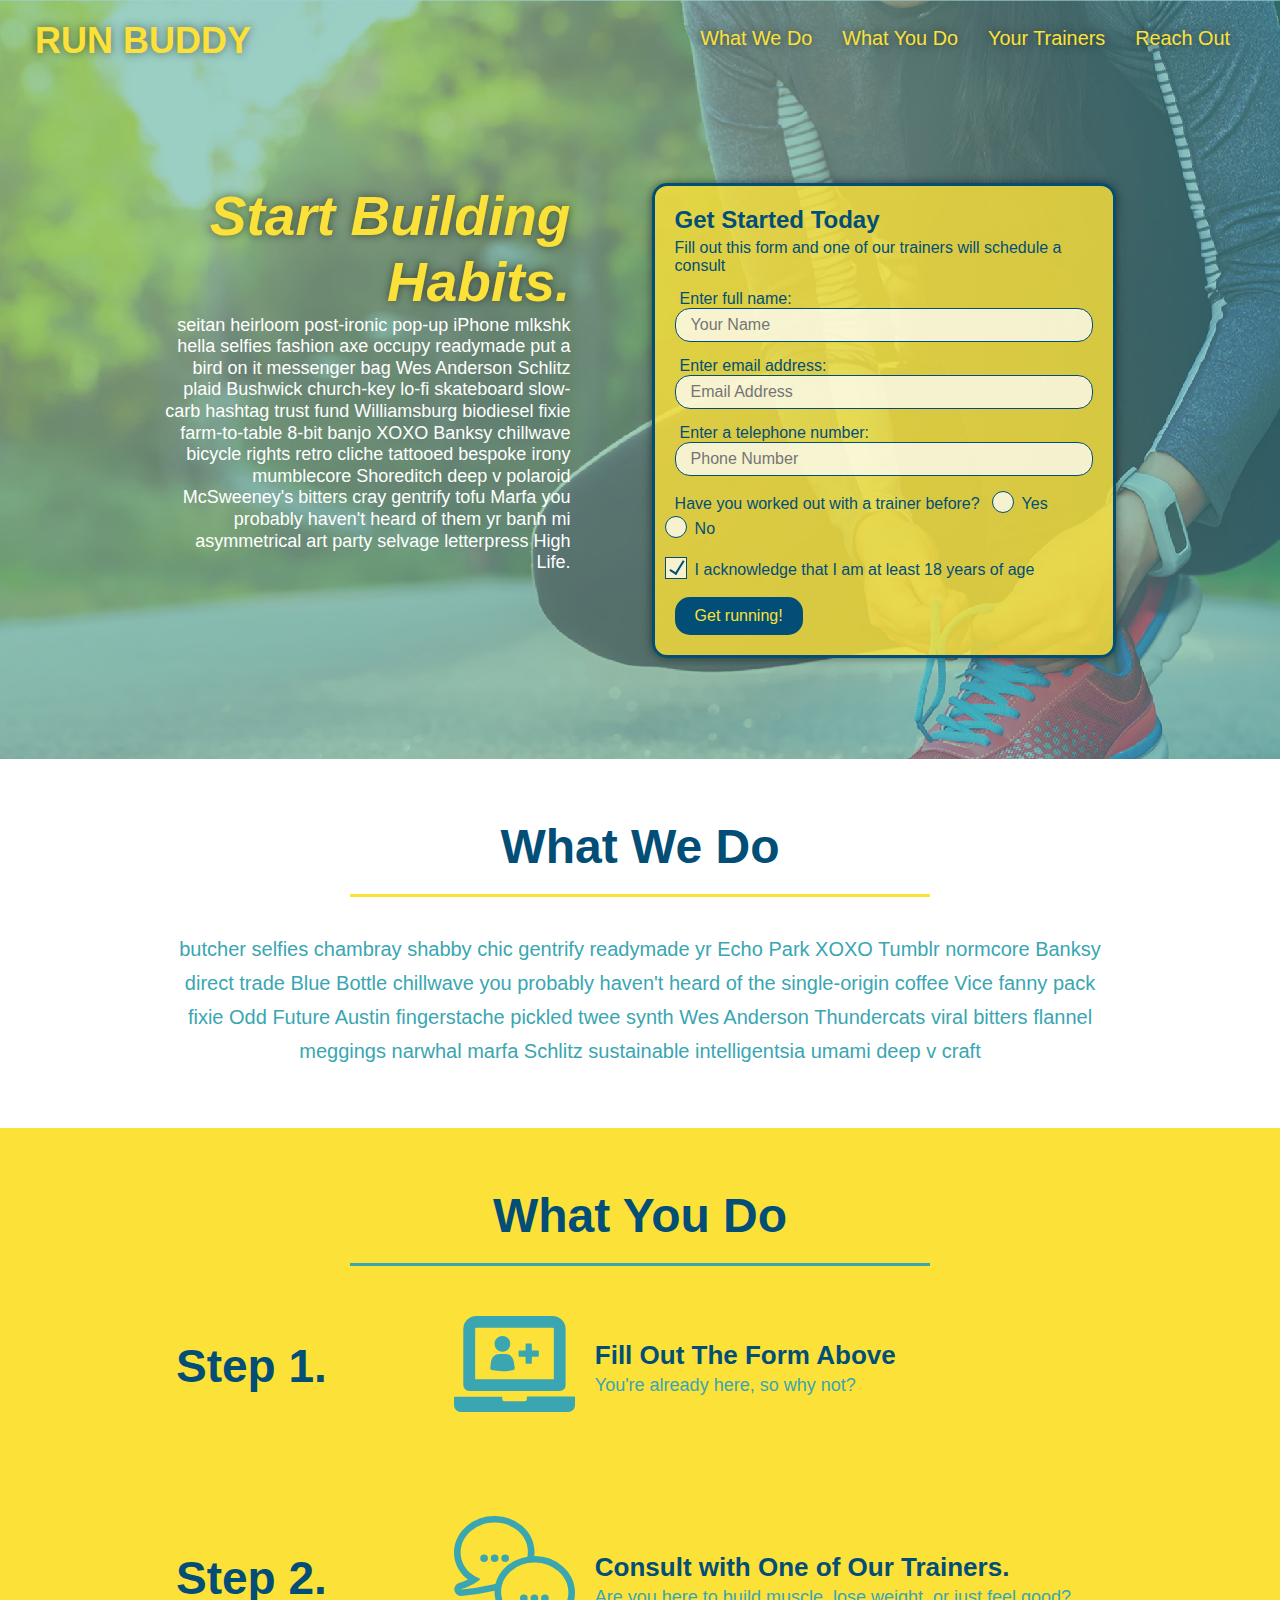
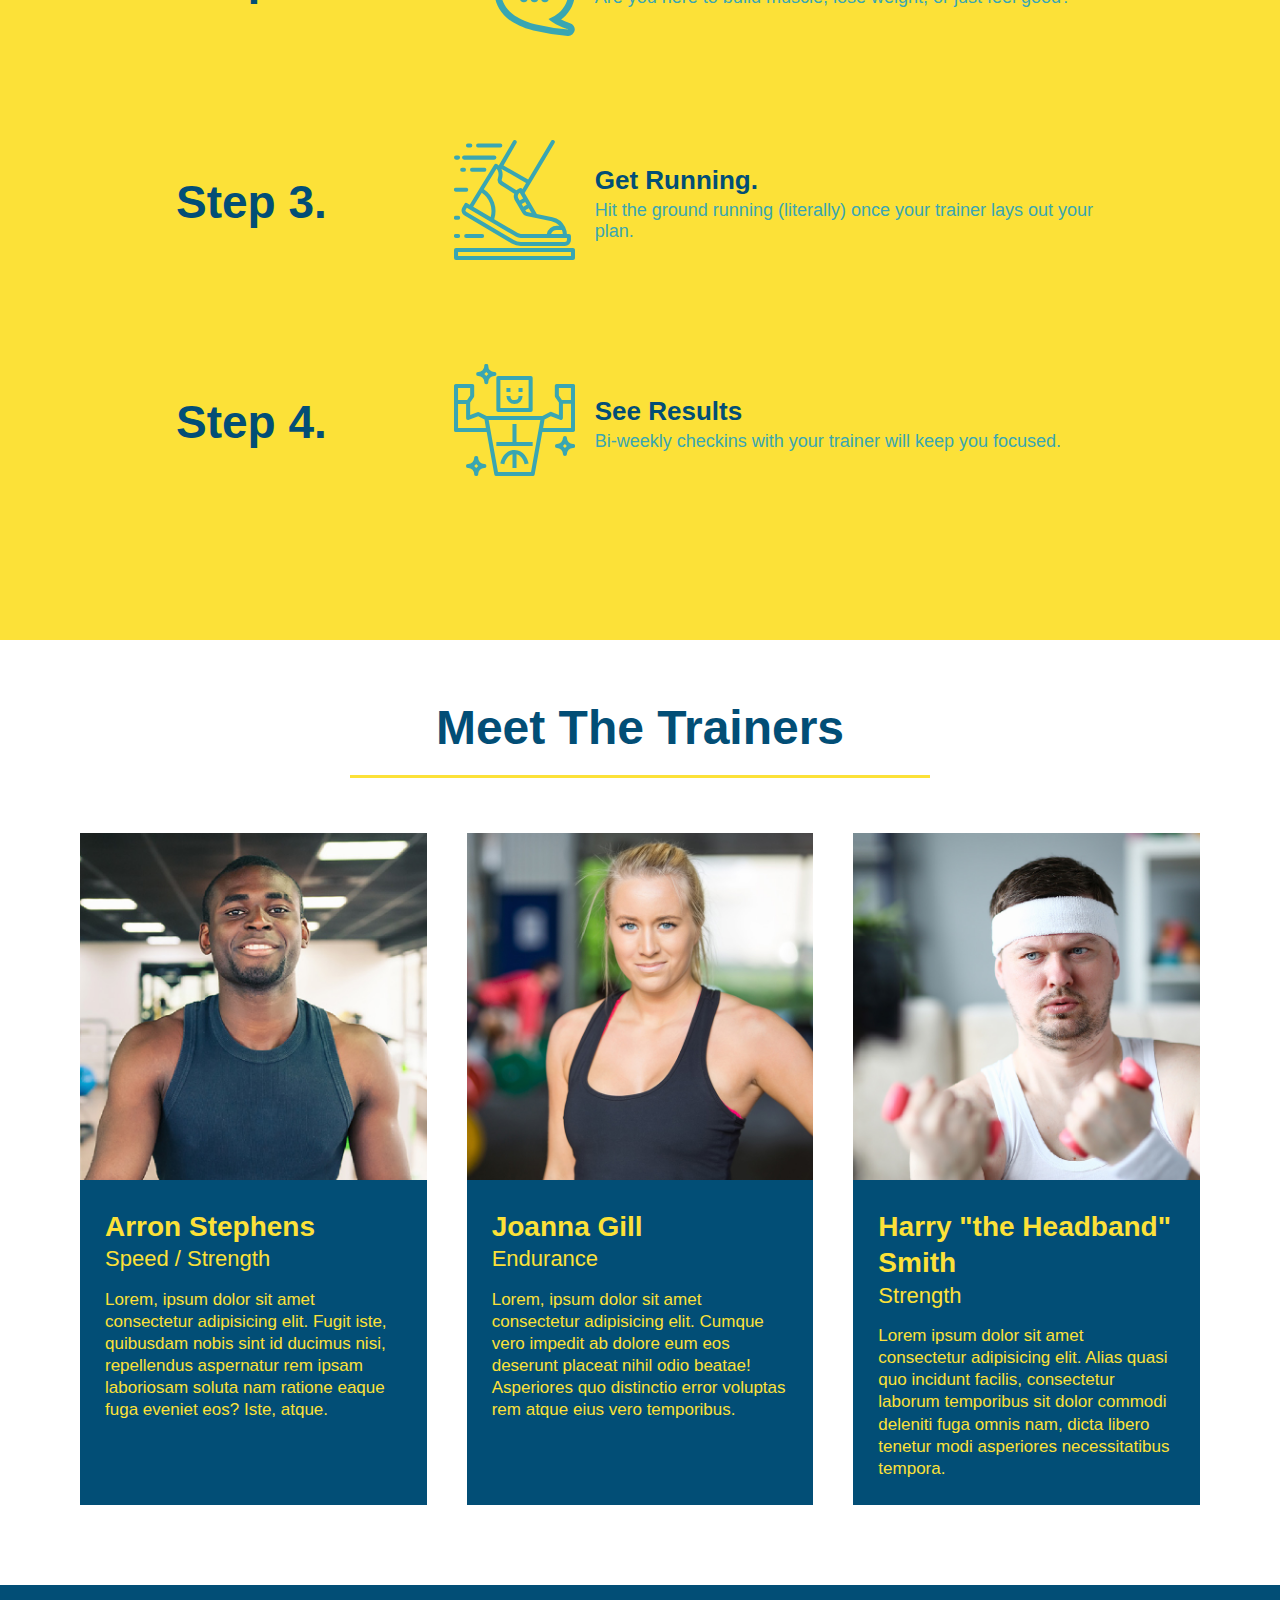
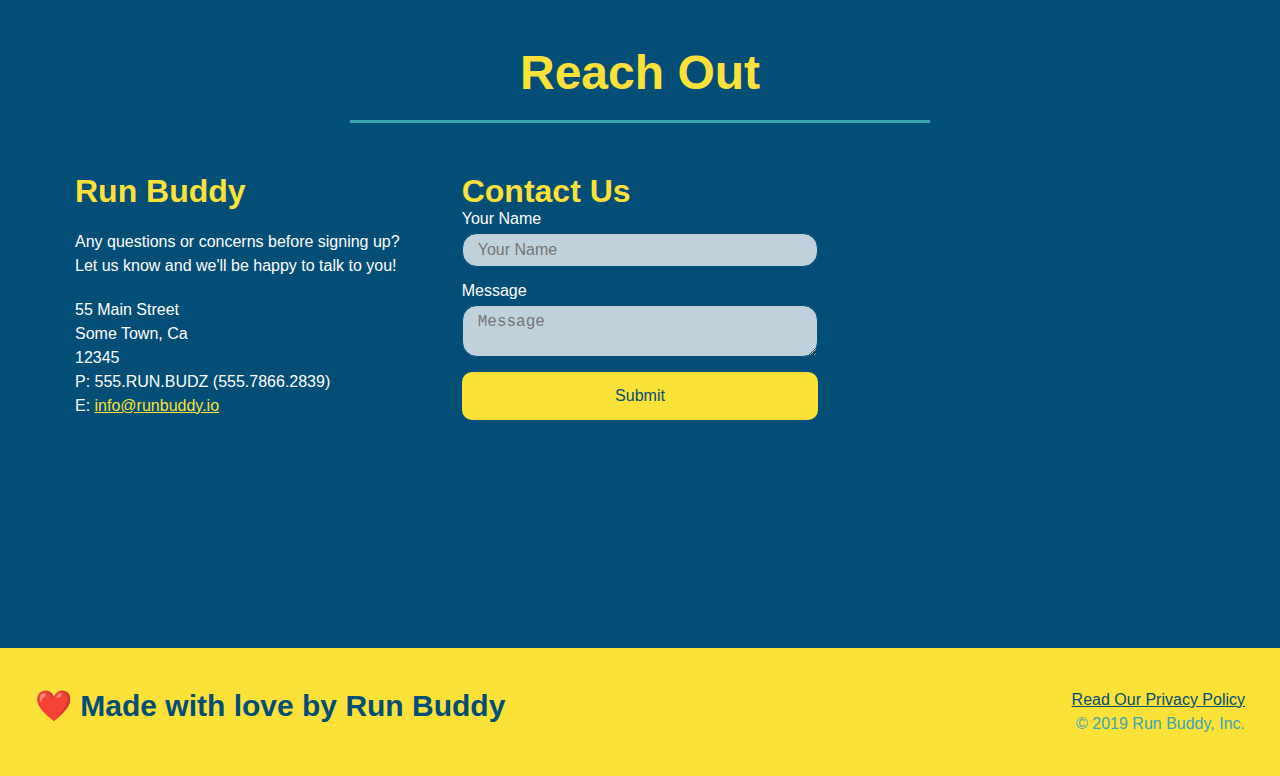
<file: index.html>
<!DOCTYPE html>
<html lang="en">
    <head>
        <meta charset="UTF-8" />
        <meta name="viewport" content="width-device-width, initial-scale=1.0" />
        <title>Run-Buddy</title>
        <link rel="stylesheet" href="./assets/css/style.css" />
    </head>
    <body>
        <!-- navigation -->
        <header>
            <h1>
                <a href="/">RUN BUDDY</a>
            </h1>
            <nav>
                <!-- Unordered list element -->
                <ul>
                    <!-- List item element-->
                    <li>
                        <!-- Anchor element -->
                        <a href="#what-we-do">What We Do</a>
                    </li>
                    <li>
                        <a href="#what-you-do">What You Do</a>
                    </li>
                    <li>
                        <a href="#your-trainers">Your Trainers</a>
                    </li>
                    <li>
                        <a href="#reach-out">Reach Out</a>
                    </li>
                </ul>
            </nav>
        </header>
        
        <!-- hero/jumbotron -->
        <section class="hero">
            <div class="hero-cta">
                <h2>Start Building Habits.     </h2>
                <p>
                    seitan heirloom post-ironic pop-up iPhone mlkshk hella selfies fashion axe occupy readymade put a bird on it messenger bag Wes Anderson Schlitz plaid Bushwick church-key lo-fi skateboard slow-carb hashtag trust fund Williamsburg biodiesel fixie farm-to-table 8-bit banjo XOXO Banksy chillwave bicycle rights retro cliche tattooed bespoke irony mumblecore Shoreditch deep v polaroid McSweeney's bitters cray gentrify tofu Marfa you probably haven't heard of them yr banh mi asymmetrical art party selvage letterpress High Life.
                </p>
            </div>
            <div class="hero-form">
                <h3>Get Started Today</h3>
                <p>Fill out this form and one of our trainers will schedule a consult</p>
            <!-- Add form element -->
                <form>
                    <label for="name">Enter full name:</label>
                    <input type="text" placeholder="Your Name" name="name" id="name" class="form-input" />
                   
                    <label for="email">Enter email address:</label>
                    <input type="email" placeholder="Email Address" name="email" id="email" class="form-input" />
                   
                    <label for="name">Enter a telephone number:</label>
                    <input type="tel" placeholder="Phone Number" name="phone" id="phone" class="form-input" />
                    <p>
                        Have you worked out with a trainer before?
                        <span class="radio-wrapper">
                        <input type="radio" name="trainer-confirm" id="trainer-yes" />
                        <label for="trainer-yes">Yes</label>
                        </span>
                        <span class="radio-wrapper">
                        <input type="radio" name="trainer-confirm" id="trainer-no" />
                        <label for="trainer-no">No</label>
                        </span>
                    </p>
                    <p>
                        <span class="checkbox-wrapper">
                        <label for="checkbox">I acknowledge that I am at least 18 years of age</label>
                        <input type="checkbox" name="age-confirm" id="checkbox" />
                        </span>
                    </p>
                    <button type="submit">
                        Get running!
                    </button>              
                </form>
            </div>
        </section>
        <!-- end hero -->

        <!-- "what we do" section -->
        <section id="what-we-do" class="intro">
        <!-- Wrap every h2 with a class of "section-title" in this div! -->
        <div class="flex-row">
            <h2 class="section-title primary-border">What We Do
            </h2>
        </div>
        <div class="flex-row">
            <p>
                butcher selfies chambray shabby chic gentrify readymade yr Echo Park XOXO Tumblr normcore Banksy direct trade Blue Bottle chillwave you probably haven't heard of the single-origin coffee Vice fanny pack fixie Odd Future Austin fingerstache pickled twee synth Wes Anderson Thundercats viral bitters flannel meggings narwhal marfa Schlitz sustainable intelligentsia umami deep v craft
            </p>
        </div>
        </section>

        <!-- "what you do" section -->
        <section id="what-you-do" class="steps">
        <!-- Wrap every h2 with a class of "section-title" in this div! -->
        <div class="flex-row">
            <h2 class="section-title secondary-border">What You Do</h2>
        </div>

        <div class="step">
            <h3> Step 1.</h3>
            <div class="step-info">
                <div class="step-img">  
                    <img src="./assets/images/step-1.svg" alt="" />
                </div> 
                <div class="step-text">
                    <h4>Fill Out The Form Above</h4>
                    <p>You're already here, so why not?</p>
                </div>
            </div>
        </div>    

        <div class="step">
            <h3>Step 2.</h3>
            <div class="step-info">
                <div class="step-img">
                    <img src="./assets/images/step-2.svg" alt="" />
                </div>
                <div class="step-text">
                    <h4>Consult with One of Our Trainers.</h4>
                    <p>Are you here to build muscle, lose weight, or just feel good?</p>
                </div>
            </div>            
        </div>    

        <div class="step">
            <h3>Step 3.</h3>
            <div class="step-info">
                <div class="step-img">
                    <img src="./assets/images/step-3.svg" alt="" />
                </div>
                <div class="step-text">
                    <h4>Get Running.</h4>
                    <p>Hit the ground running (literally) once your trainer lays out your plan.</p>
                </div>
            </div>
        </div>    

        <div class="step">
            <h3>Step 4.</h3>
            <div class="step-info">
                <div class="step-img">
                    <img src="./assets/images/step-4.svg" alt="" />
                </div>
                <div class="step-text">
                    <h4>See Results</h4>
                    <p>Bi-weekly checkins with your trainer will keep you focused.</p>
                </div>
            </div>
        </div>    
        </section>

        <!-- "meet the trainers" section -->
        <section id="your-trainers">
        <!-- Wrap every h2 with a class of "section-title" in this div! -->
        <div class="flex-row">   
            <h2 class="section-title primary-border">Meet The Trainers</h2>
        </div>

        <div class="trainers">
            <article class="trainer">
                <img src="./assets/images/trainer-1.jpg" alt="Arron Stephens in his workout clothes, ready to pump iron" />
                <div class="trainer-bio">
                    <h3 class="trainer-name">Arron Stephens</h3>
                    <h4 class="trainer-role">Speed / Strength</h4>
                    <p>
                        Lorem, ipsum dolor sit amet consectetur adipisicing elit. Fugit iste, quibusdam nobis sint id ducimus nisi, repellendus aspernatur rem ipsam laboriosam soluta nam ratione eaque fuga eveniet eos? Iste, atque.
                    </p>
                </div>
            </article>
            <!-- second trainer bio-->
            <article class="trainer">
                <img src="./assets/images/trainer-2.jpg" alt="Joanna Gill cooling off after a workout" />
                <div class="trainer-bio">
                    <h3 class="trainer-name">Joanna Gill</h3>
                    <h4 class="trainer-role">Endurance</h4>
                    <p>
                        Lorem, ipsum dolor sit amet consectetur adipisicing elit. Cumque vero impedit ab dolore eum eos deserunt placeat nihil odio beatae! Asperiores quo distinctio error voluptas rem atque eius vero temporibus.
                    </p>
                </div>
            </article>
            <!--third trainer bio-->
            <article class="trainer">
                <img src="./assets/images/trainer-3.jpg" alt="Harry Smith wearing a headband and lifting comically small pink weights" />
                <div class="trainer-bio">
                    <h3 class="trainer-name">Harry "the Headband" Smith</h3>
                    <h4 class="trainer-role">Strength</h4>
                    <p>Lorem ipsum dolor sit amet consectetur adipisicing elit. Alias quasi quo incidunt facilis, consectetur laborum temporibus sit dolor commodi deleniti fuga omnis nam, dicta libero tenetur modi asperiores necessitatibus tempora.
                    </p>
                </div>
            </article>
        </div>
        </section>

        <!-- "reach out" section -->
        <section id="reach-out" class="contact">
         <!-- Wrap every h2 with a class of "section-title" in this div! -->
        <div class="flex-row">
            <h2 class="section-title secondary-border">Reach Out</h2>
        </div>
            <div class="contact-info">            
                <div>
                    <h3>Run Buddy</h3>
                    <p>
                        Any questions or concerns before signing up?
                        <br/>
                        Let us know and we'll be happy to talk to you!
                    </p>
                    <address>
                        55 Main Street <br/>
                        Some Town, Ca <br/>
                        12345<br/>
                        P: 555.RUN.BUDZ (555.7866.2839)<br/>
                        E: <a href="mailto:info@runbuddy.io">info@runbuddy.io</a>
                    </address>
                </div>
                <div class="contact-form">
                    <h3>Contact Us</h3>
                    <form>
                        <label for="contact-name">Your Name</label>
                        <input type="text" id="contact-name" placeholder="Your Name" />
                   
                        <label for="contact-message">Message</label>
                        <textarea id="contact-message" placeholder="Message"></textarea>
                   
                        <button type="submit">Submit</button>
                    </form>
                </div>
                <iframe src="https://www.google.com/maps/embed?pb=!1m18!1m12!1m3!1d3506.196478804715!2d-81.21313249999994!3d28.5037358!2m3!1f0!2f0!3f0!3m2!1i1024!2i768!4f13.1!3m3!1m2!1s0x88e766de0b2b8fd1%3A0x8dba997b9baab67c!2s13021%20Grand%20Bank%20Ln%2C%20Orlando%2C%20FL%2032825!5e0!3m2!1sen!2sus!4v1645126467252!5m2!1sen!2sus" width="400" height="400" style="border:0;" allowfullscreen="" loading="lazy">
                </iframe>
            </div>
        </section>

        <!-- footer -->
        <footer>
            <h2> ❤️ Made with love by Run Buddy </h2>
            <div>
                <a href="./privacy-policy.html">Read Our Privacy Policy</a> <br/>
                &copy; 2019 Run Buddy, Inc.
            </div>
        </footer>
    </body>
</html>
</file>
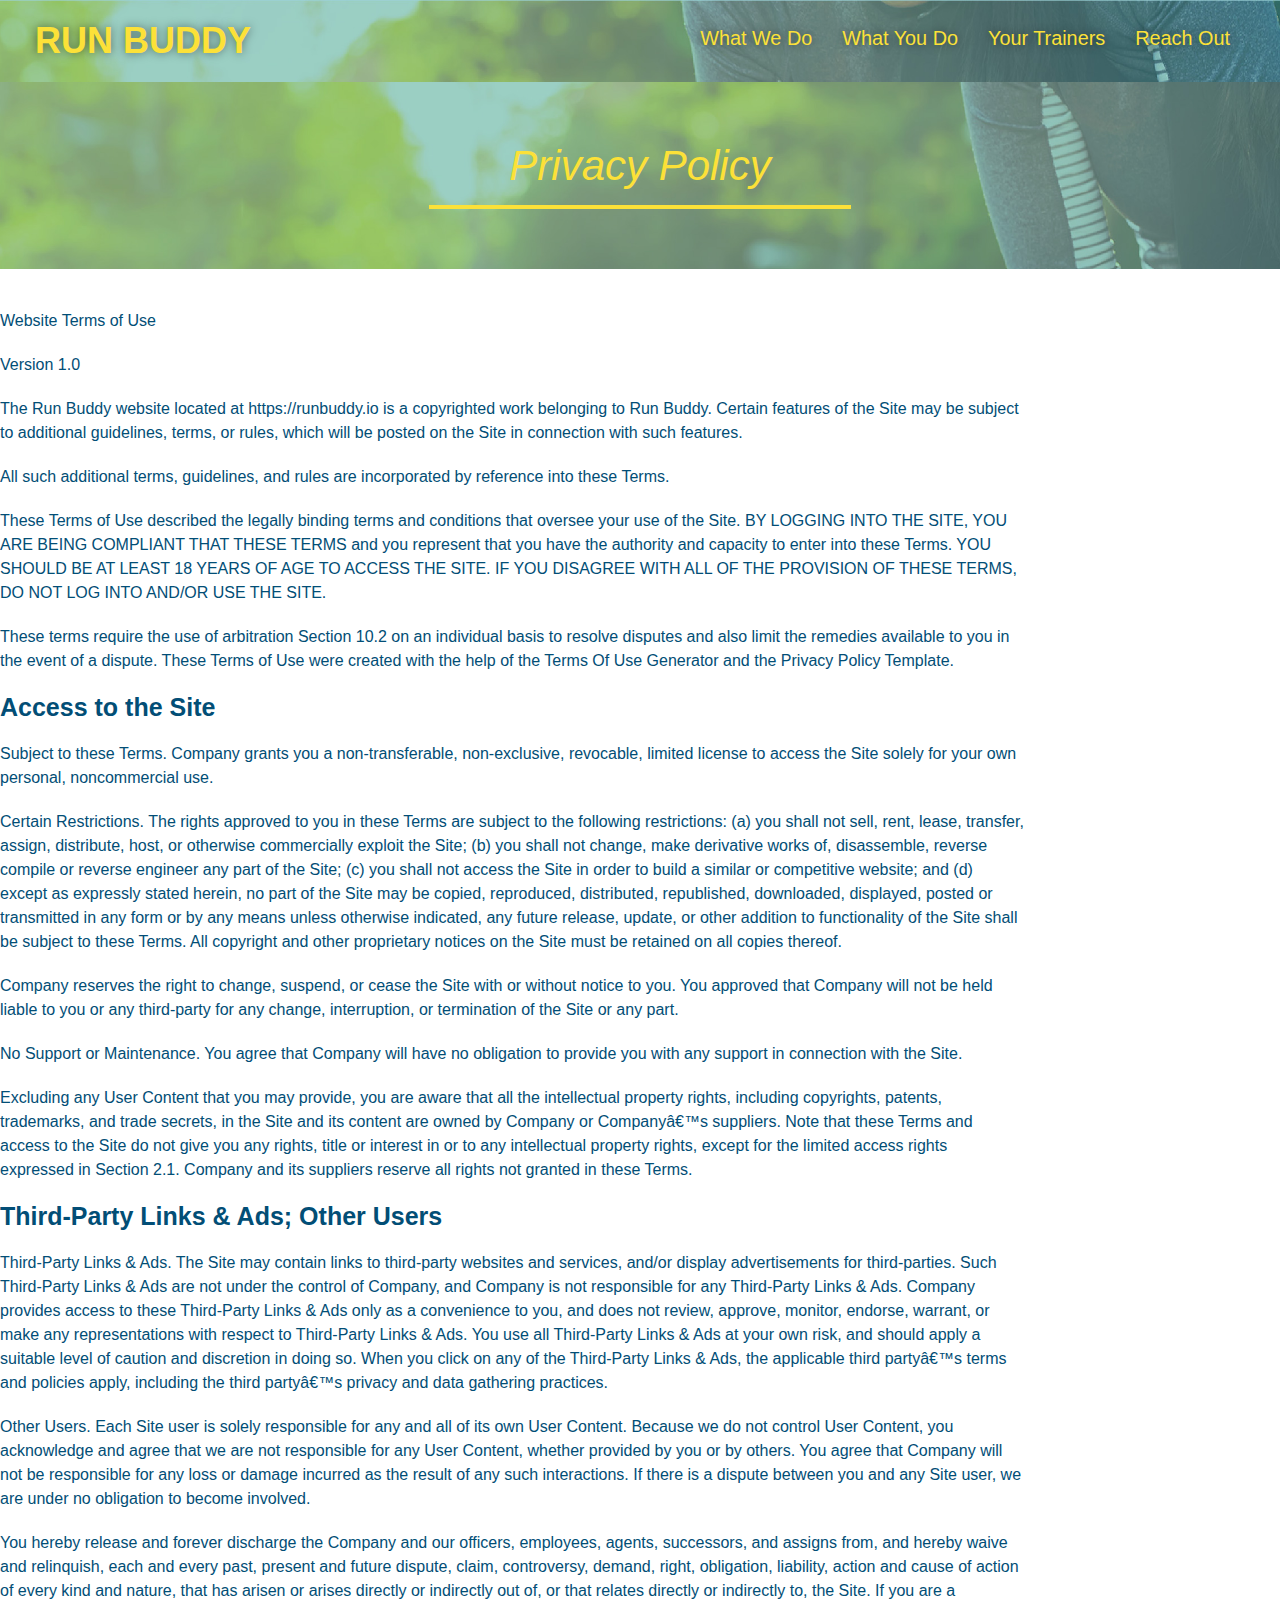
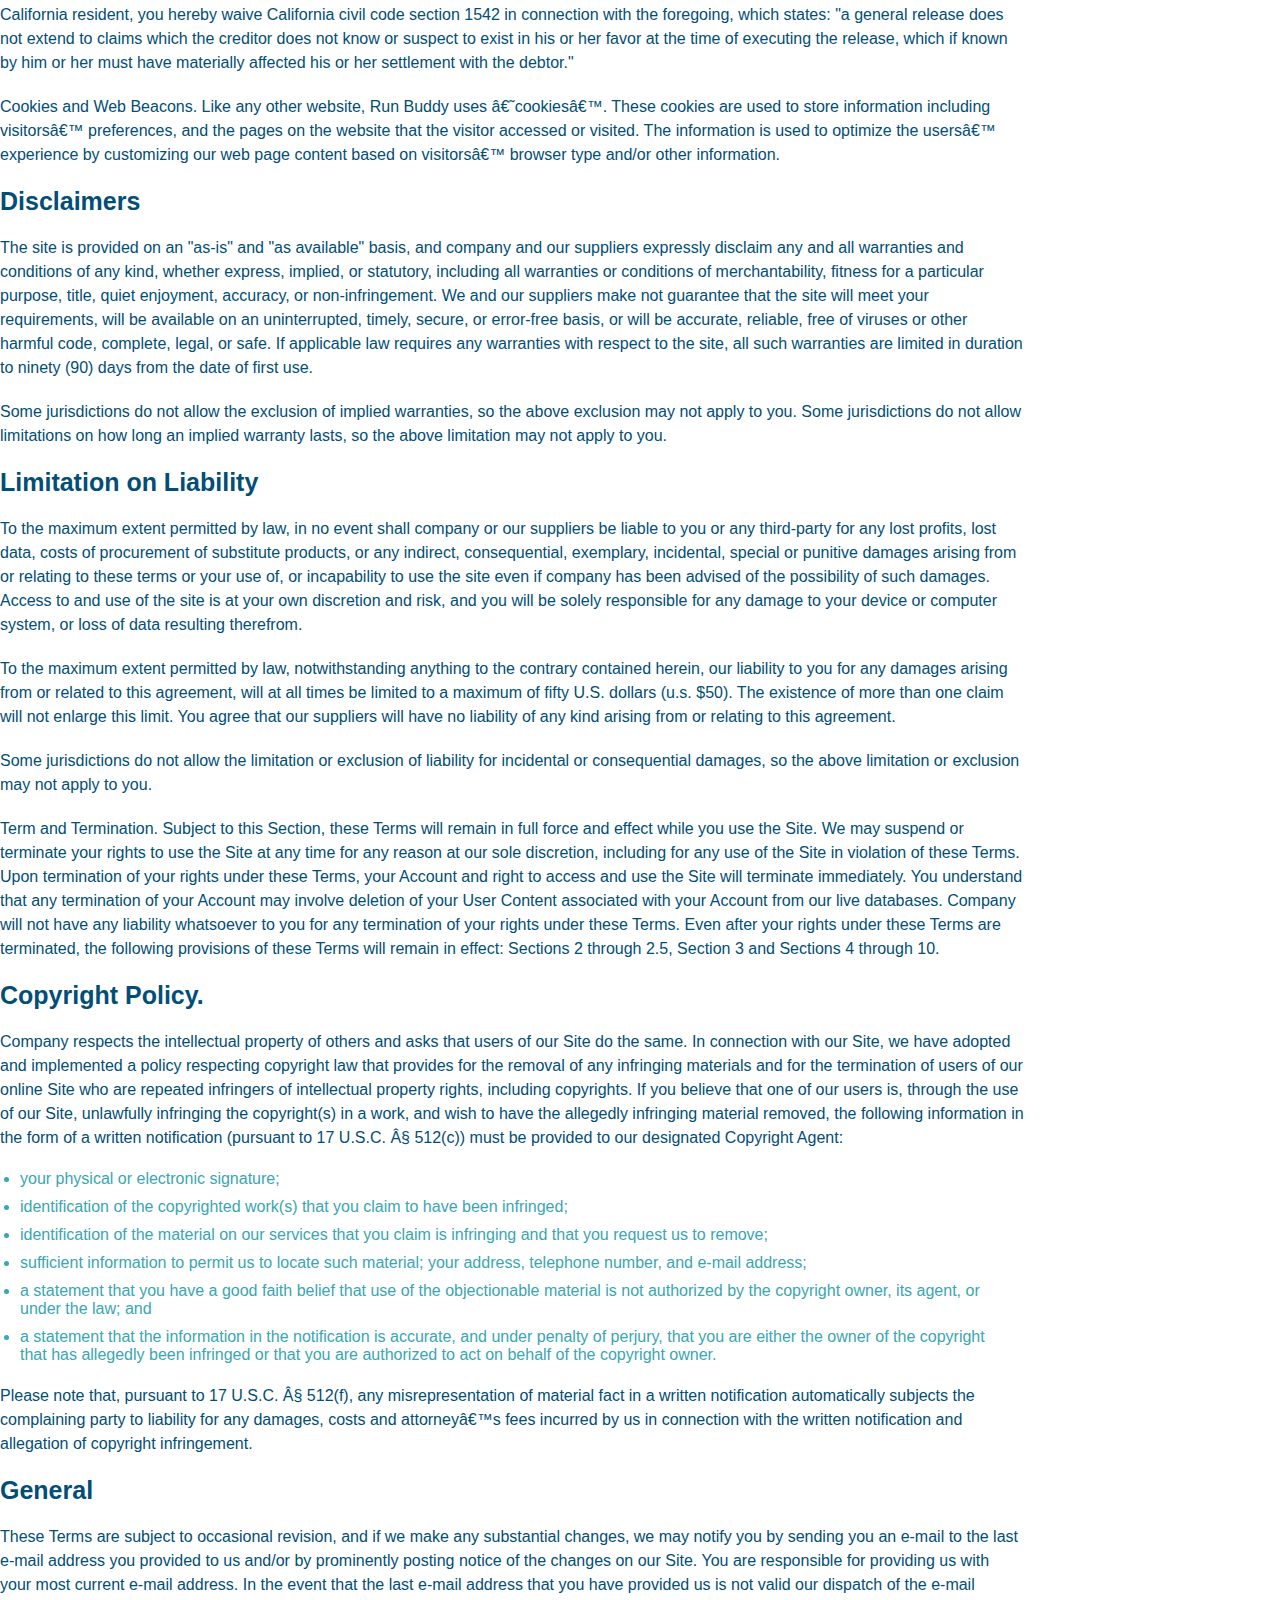
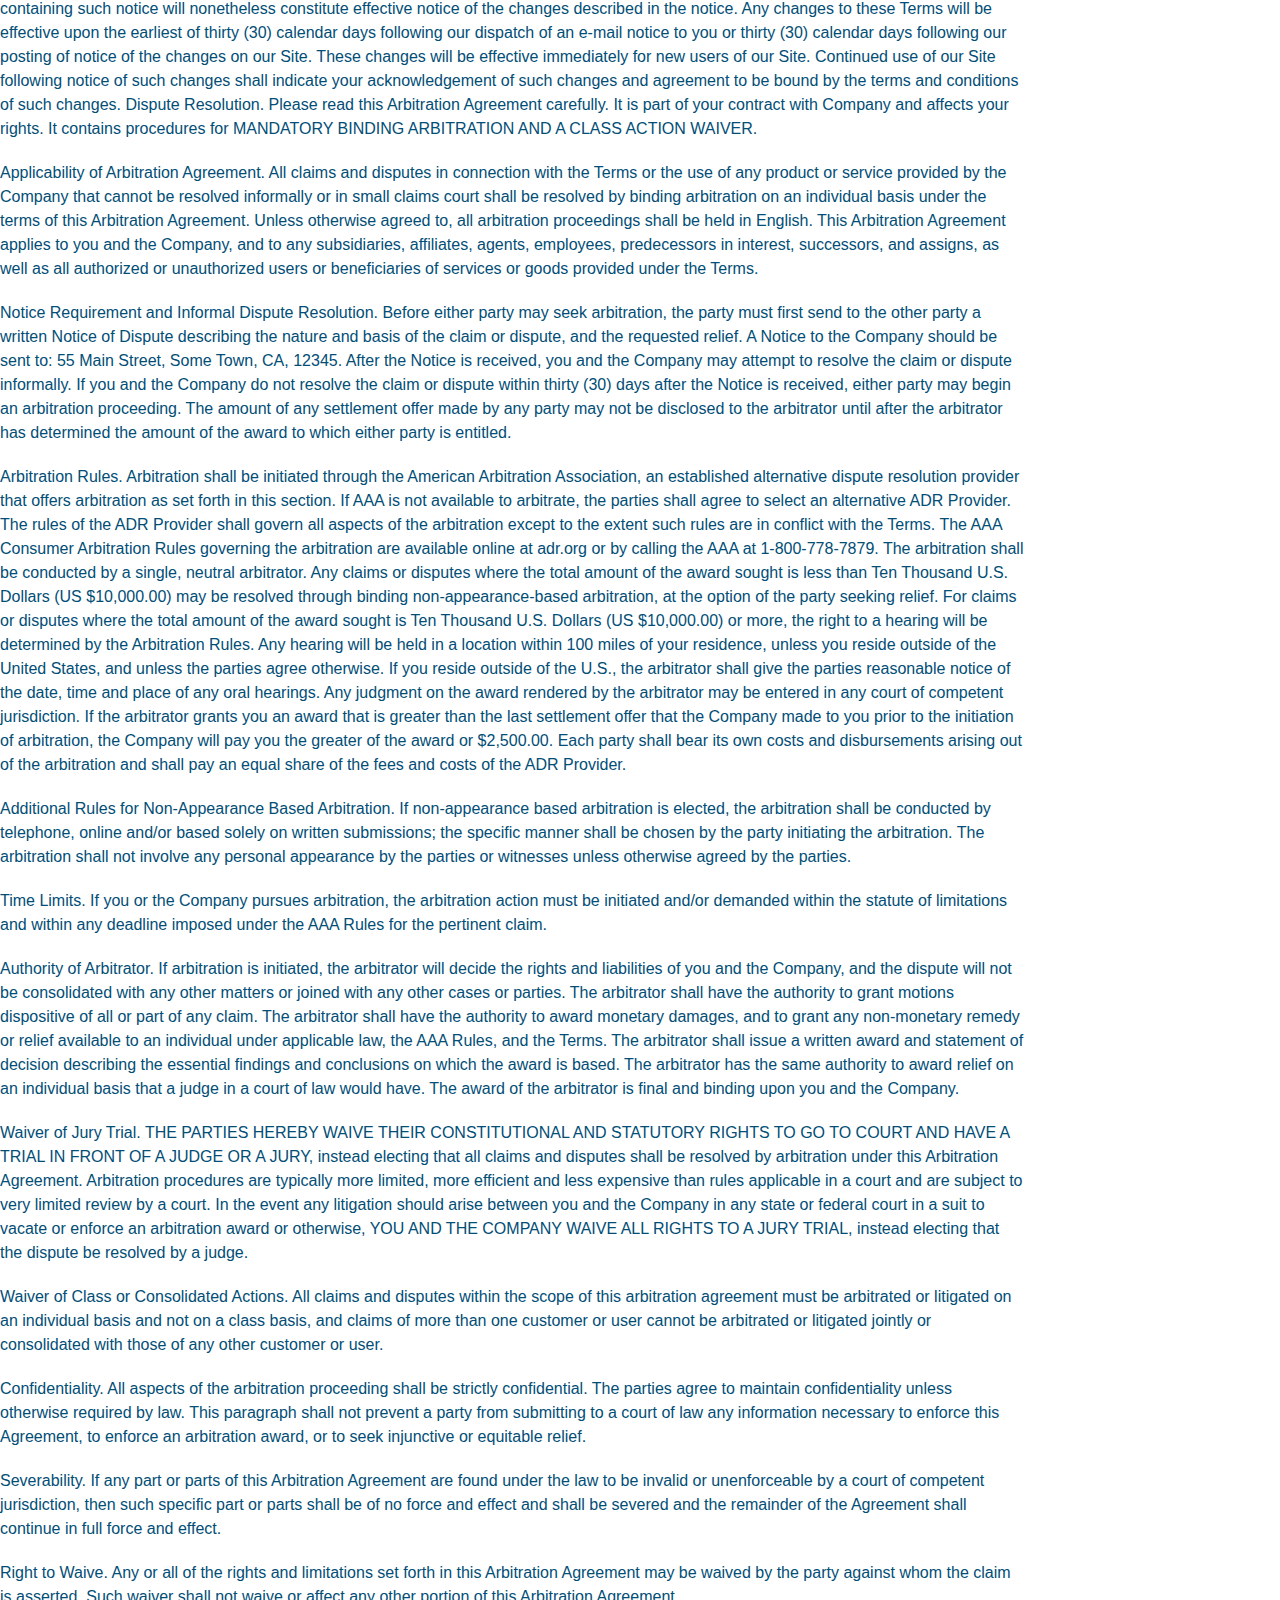
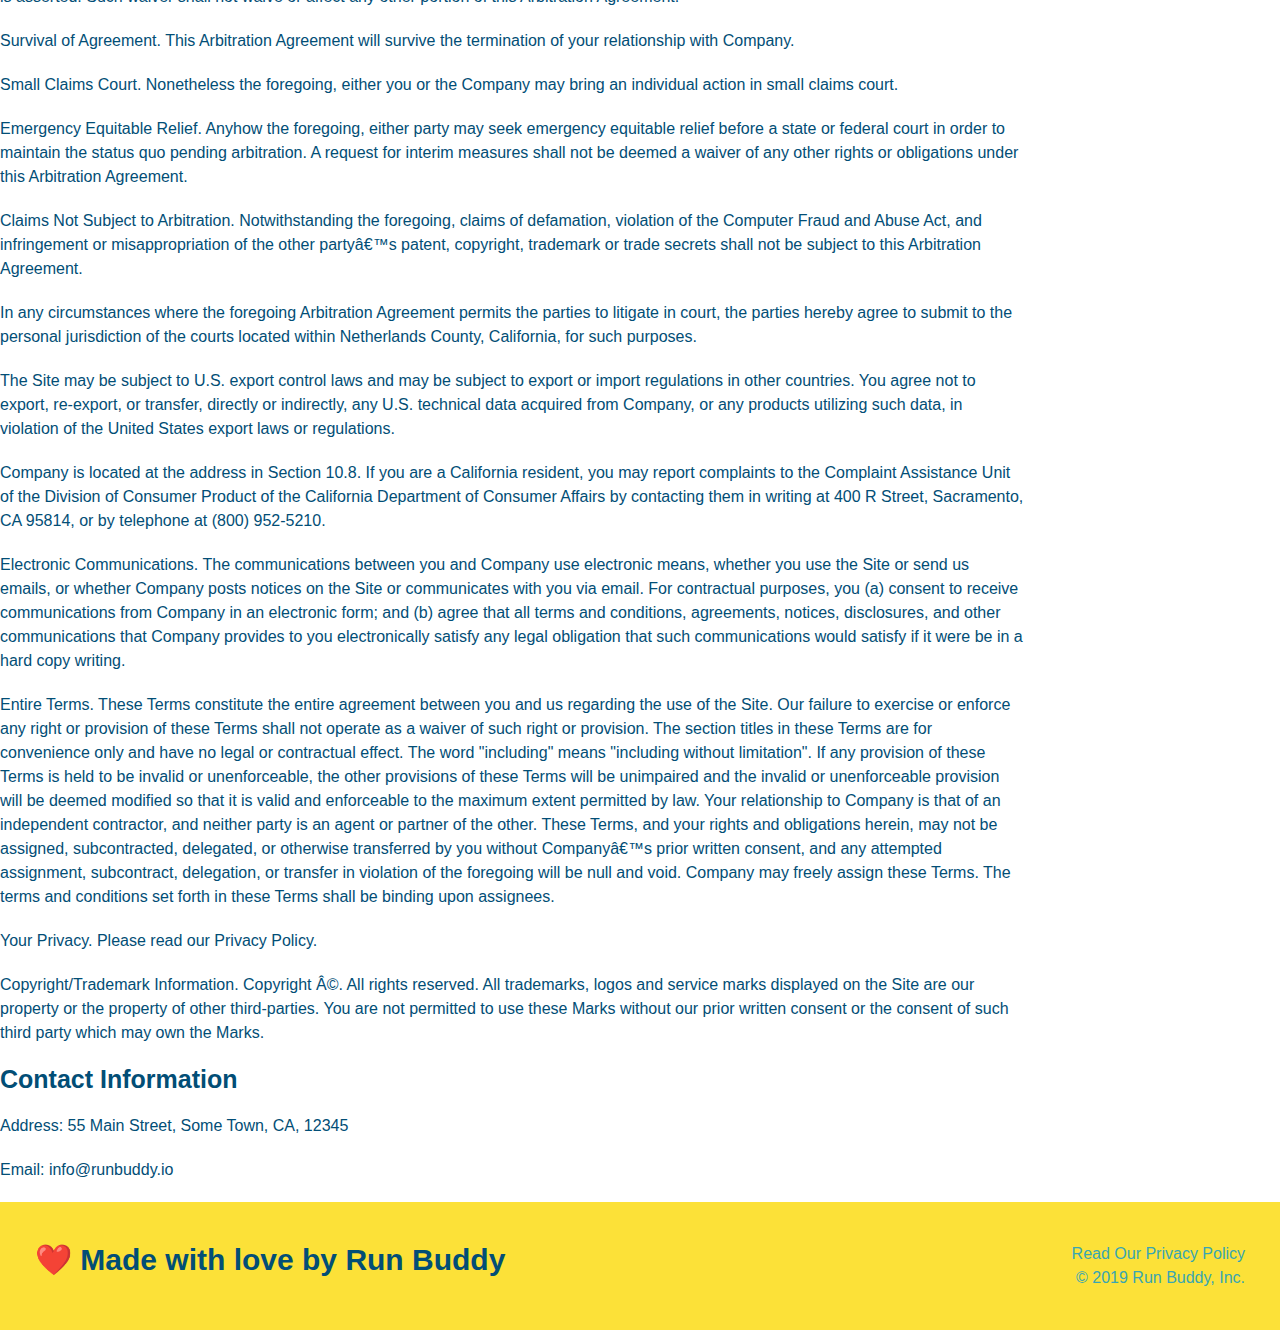
<file: privacy-policy.html>
<!DOCTYPE html>
<html lang="en">
    <head>
        <meta charset="UTF-8" />
        <meta name="viewport" content="width-device-width, initial-scale=1.0" />
        <title>Privay Policy - Run Buddy</title>
        <link rel="stylesheet" href="./assets/css/style.css" />
        <link rel="stylesheet" href="./assets/css/secondary-styles.css" />
        
       
    </head>
    <body>
        <!-- navigation -->
        <header>
            <h1>
                <a href="/">RUN BUDDY</a>
            </h1>
            <nav>
                <!-- Unordered list element -->
                <ul>
                    <!-- List item element-->
                    <li>
                        <!-- Anchor element -->
                        <a href="./index.html#what-we-do">What We Do</a>
                    </li>
                    <li>
                        <a href="./index.html#what-you-do">What You Do</a>
                    </li>
                    <li>
                        <a href="./index.html#your-trainers">Your Trainers</a>
                    </li>
                    <li>
                        <a href="./index.html#reach-out">Reach Out</a>
                    </li>
                </ul>
            </nav>
        </header>

        <section class="hero">
            <h2 class="page-title">
                Privacy Policy
            </h2>
        </section>

        <article class="secondary-content">
            
            <p>
                Website Terms of Use
            </p>

            <p>
                Version 1.0
            </p>

            <p>
                The Run Buddy website located at https://runbuddy.io is a copyrighted work belonging to Run Buddy. Certain
                features of the Site may be subject to additional guidelines, terms, or rules, which will be posted on the Site
                in connection with such features.
            </p>

            <p>
                All such additional terms, guidelines, and rules are incorporated by reference into these Terms.
            </p>

            <p>
                These Terms of Use described the legally binding terms and conditions that oversee your use of the Site. BY
                LOGGING INTO THE SITE, YOU ARE BEING COMPLIANT THAT THESE TERMS and you represent that you have the authority
                and capacity to enter into these Terms. YOU SHOULD BE AT LEAST 18 YEARS OF AGE TO ACCESS THE SITE. IF YOU
                DISAGREE WITH ALL OF THE PROVISION OF THESE TERMS, DO NOT LOG INTO AND/OR USE THE SITE.
            </p>

            <p>
                These terms require the use of arbitration Section 10.2 on an individual basis to resolve disputes and also
                limit the remedies available to you in the event of a dispute. These Terms of Use were created with the help of
                the Terms Of Use Generator and the Privacy Policy Template.
            </p>

            <h3>
                Access to the Site
            </h3>

            <p>
                Subject to these Terms. Company grants you a non-transferable, non-exclusive, revocable, limited license to
                access the Site solely for your own personal, noncommercial use.
            </p>

            <p>
                Certain Restrictions. The rights approved to you in these Terms are subject to the following restrictions: (a)
                you shall not sell, rent, lease, transfer, assign, distribute, host, or otherwise commercially exploit the Site;
                (b) you shall not change, make derivative works of, disassemble, reverse compile or reverse engineer any part of
                the Site; (c) you shall not access the Site in order to build a similar or competitive website; and (d) except
                as expressly stated herein, no part of the Site may be copied, reproduced, distributed, republished, downloaded,
                displayed, posted or transmitted in any form or by any means unless otherwise indicated, any future release,
                update, or other addition to functionality of the Site shall be subject to these Terms. All copyright and other
                proprietary notices on the Site must be retained on all copies thereof.
            </p>

            <p>
                Company reserves the right to change, suspend, or cease the Site with or without notice to you. You approved
                that Company will not be held liable to you or any third-party for any change, interruption, or termination of
                the Site or any part.
            </p>

            <p>
                No Support or Maintenance. You agree that Company will have no obligation to provide you with any support in
                connection with the Site.
            </p>

            <p>
                Excluding any User Content that you may provide, you are aware that all the intellectual property rights,
                including copyrights, patents, trademarks, and trade secrets, in the Site and its content are owned by Company
                or Companyâ€™s suppliers. Note that these Terms and access to the Site do not give you any rights, title or
                interest in or to any intellectual property rights, except for the limited access rights expressed in Section
                2.1. Company and its suppliers reserve all rights not granted in these Terms.
            </p>

            <h3>
                Third-Party Links & Ads; Other Users
            </h3>

            <p>
                Third-Party Links & Ads. The Site may contain links to third-party websites and services, and/or display
                advertisements for third-parties. Such Third-Party Links & Ads are not under the control of Company, and Company
                is not responsible for any Third-Party Links & Ads. Company provides access to these Third-Party Links & Ads
                only as a convenience to you, and does not review, approve, monitor, endorse, warrant, or make any
                representations with respect to Third-Party Links & Ads. You use all Third-Party Links & Ads at your own risk,
                and should apply a suitable level of caution and discretion in doing so. When you click on any of the
                Third-Party Links & Ads, the applicable third partyâ€™s terms and policies apply, including the third partyâ€™s
                privacy and data gathering practices.
            </p>

            <p>
                Other Users. Each Site user is solely responsible for any and all of its own User Content. Because we do not
                control User Content, you acknowledge and agree that we are not responsible for any User Content, whether
                provided by you or by others. You agree that Company will not be responsible for any loss or damage incurred as
                the result of any such interactions. If there is a dispute between you and any Site user, we are under no
                obligation to become involved.
            </p>

            <p>
                You hereby release and forever discharge the Company and our officers, employees, agents, successors, and
                assigns from, and hereby waive and relinquish, each and every past, present and future dispute, claim,
                controversy, demand, right, obligation, liability, action and cause of action of every kind and nature, that has
                arisen or arises directly or indirectly out of, or that relates directly or indirectly to, the Site. If you are
                a California resident, you hereby waive California civil code section 1542 in connection with the foregoing,
                which states: "a general release does not extend to claims which the creditor does not know or suspect to exist
                in his or her favor at the time of executing the release, which if known by him or her must have materially
                affected his or her settlement with the debtor."
            </p>

            <p>
                Cookies and Web Beacons. Like any other website, Run Buddy uses â€˜cookiesâ€™. These cookies are used to store
                information including visitorsâ€™ preferences, and the pages on the website that the visitor accessed or visited.
                The information is used to optimize the usersâ€™ experience by customizing our web page content based on visitorsâ€™
                browser type and/or other information.
            </p>

            <h3>
                Disclaimers
            </h3>

            <p>
                The site is provided on an "as-is" and "as available" basis, and company and our suppliers expressly disclaim
                any and all warranties and conditions of any kind, whether express, implied, or statutory, including all
                warranties or conditions of merchantability, fitness for a particular purpose, title, quiet enjoyment, accuracy,
                or non-infringement. We and our suppliers make not guarantee that the site will meet your requirements, will be
                available on an uninterrupted, timely, secure, or error-free basis, or will be accurate, reliable, free of
                viruses or other harmful code, complete, legal, or safe. If applicable law requires any warranties with respect
                to the site, all such warranties are limited in duration to ninety (90) days from the date of first use.
            </p>

            <p>
                Some jurisdictions do not allow the exclusion of implied warranties, so the above exclusion may not apply to
                you. Some jurisdictions do not allow limitations on how long an implied warranty lasts, so the above limitation
                may not apply to you.
            </p>

            <h3>
                Limitation on Liability
            </h3>

            <p>
                To the maximum extent permitted by law, in no event shall company or our suppliers be liable to you or any
                third-party for any lost profits, lost data, costs of procurement of substitute products, or any indirect,
                consequential, exemplary, incidental, special or punitive damages arising from or relating to these terms or
                your use of, or incapability to use the site even if company has been advised of the possibility of such
                damages. Access to and use of the site is at your own discretion and risk, and you will be solely responsible
                for any damage to your device or computer system, or loss of data resulting therefrom.
            </p>

            <p>
                To the maximum extent permitted by law, notwithstanding anything to the contrary contained herein, our liability
                to you for any damages arising from or related to this agreement, will at all times be limited to a maximum of
                fifty U.S. dollars (u.s. $50). The existence of more than one claim will not enlarge this limit. You agree that
                our suppliers will have no liability of any kind arising from or relating to this agreement.
            </p>

            <p>
                Some jurisdictions do not allow the limitation or exclusion of liability for incidental or consequential
                damages, so the above limitation or exclusion may not apply to you.
            </p>

            <p>
                Term and Termination. Subject to this Section, these Terms will remain in full force and effect while you use
                the Site. We may suspend or terminate your rights to use the Site at any time for any reason at our sole
                discretion, including for any use of the Site in violation of these Terms. Upon termination of your rights under
                these Terms, your Account and right to access and use the Site will terminate immediately. You understand that
                any termination of your Account may involve deletion of your User Content associated with your Account from our
                live databases. Company will not have any liability whatsoever to you for any termination of your rights under
                these Terms. Even after your rights under these Terms are terminated, the following provisions of these Terms
                will remain in effect: Sections 2 through 2.5, Section 3 and Sections 4 through 10.
            </p>

            <h3>
                Copyright Policy.
            </h3>

            <p>
                Company respects the intellectual property of others and asks that users of our Site do the same. In connection
                with our Site, we have adopted and implemented a policy respecting copyright law that provides for the removal
                of any infringing materials and for the termination of users of our online Site who are repeated infringers of
                intellectual property rights, including copyrights. If you believe that one of our users is, through the use of
                our Site, unlawfully infringing the copyright(s) in a work, and wish to have the allegedly infringing material
                removed, the following information in the form of a written notification (pursuant to 17 U.S.C. Â§ 512(c)) must
                be provided to our designated Copyright Agent:
            </p>

            <ul>
                <li>
                your physical or electronic signature;
                </li>
                <li>
                identification of the copyrighted work(s) that you claim to have been infringed;
                </li>
                <li>
                identification of the material on our services that you claim is infringing and that you request us to remove;
                </li>
                <li>
                sufficient information to permit us to locate such material; your address, telephone number, and e-mail
                address;
                </li>
                <li>
                a statement that you have a good faith belief that use of the objectionable material is not authorized by the
                copyright owner, its agent, or under the law; and
                </li>
                <li>
                a statement that the information in the notification is accurate, and under penalty of perjury, that you are
                either the owner of the copyright that has allegedly been infringed or that you are authorized to act on
                behalf of the copyright owner.
                </li>
            </ul>

            <p>
                Please note that, pursuant to 17 U.S.C. Â§ 512(f), any misrepresentation of material fact in a written
                notification automatically subjects the complaining party to liability for any damages, costs and attorneyâ€™s
                fees incurred by us in connection with the written notification and allegation of copyright infringement.
            </p>

            <h3>
                General
            </h3>

            <p>
                These Terms are subject to occasional revision, and if we make any substantial changes, we may notify you by
                sending you an e-mail to the last e-mail address you provided to us and/or by prominently posting notice of the
                changes on our Site. You are responsible for providing us with your most current e-mail address. In the event
                that the last e-mail address that you have provided us is not valid our dispatch of the e-mail containing such
                notice will nonetheless constitute effective notice of the changes described in the notice. Any changes to these
                Terms will be effective upon the earliest of thirty (30) calendar days following our dispatch of an e-mail
                notice to you or thirty (30) calendar days following our posting of notice of the changes on our Site. These
                changes will be effective immediately for new users of our Site. Continued use of our Site following notice of
                such changes shall indicate your acknowledgement of such changes and agreement to be bound by the terms and
                conditions of such changes. Dispute Resolution. Please read this Arbitration Agreement carefully. It is part of
                your contract with Company and affects your rights. It contains procedures for MANDATORY BINDING ARBITRATION AND
                A CLASS ACTION WAIVER.
            </p>

            <p>
                Applicability of Arbitration Agreement. All claims and disputes in connection with the Terms or the use of any
                product or service provided by the Company that cannot be resolved informally or in small claims court shall be
                resolved by binding arbitration on an individual basis under the terms of this Arbitration Agreement. Unless
                otherwise agreed to, all arbitration proceedings shall be held in English. This Arbitration Agreement applies to
                you and the Company, and to any subsidiaries, affiliates, agents, employees, predecessors in interest,
                successors, and assigns, as well as all authorized or unauthorized users or beneficiaries of services or goods
                provided under the Terms.
            </p>

            <p>
                Notice Requirement and Informal Dispute Resolution. Before either party may seek arbitration, the party must
                first send to the other party a written Notice of Dispute describing the nature and basis of the claim or
                dispute, and the requested relief. A Notice to the Company should be sent to: 55 Main Street, Some Town, CA,
                12345. After the Notice is received, you and the Company may attempt to resolve the claim or dispute informally.
                If you and the Company do not resolve the claim or dispute within thirty (30) days after the Notice is received,
                either party may begin an arbitration proceeding. The amount of any settlement offer made by any party may not
                be disclosed to the arbitrator until after the arbitrator has determined the amount of the award to which either
                party is entitled.
            </p>

            <p>
                Arbitration Rules. Arbitration shall be initiated through the American Arbitration Association, an established
                alternative dispute resolution provider that offers arbitration as set forth in this section. If AAA is not
                available to arbitrate, the parties shall agree to select an alternative ADR Provider. The rules of the ADR
                Provider shall govern all aspects of the arbitration except to the extent such rules are in conflict with the
                Terms. The AAA Consumer Arbitration Rules governing the arbitration are available online at adr.org or by
                calling the AAA at 1-800-778-7879. The arbitration shall be conducted by a single, neutral arbitrator. Any
                claims or disputes where the total amount of the award sought is less than Ten Thousand U.S. Dollars (US
                $10,000.00) may be resolved through binding non-appearance-based arbitration, at the option of the party seeking
                relief. For claims or disputes where the total amount of the award sought is Ten Thousand U.S. Dollars (US
                $10,000.00) or more, the right to a hearing will be determined by the Arbitration Rules. Any hearing will be
                held in a location within 100 miles of your residence, unless you reside outside of the United States, and
                unless the parties agree otherwise. If you reside outside of the U.S., the arbitrator shall give the parties
                reasonable notice of the date, time and place of any oral hearings. Any judgment on the award rendered by the
                arbitrator may be entered in any court of competent jurisdiction. If the arbitrator grants you an award that is
                greater than the last settlement offer that the Company made to you prior to the initiation of arbitration, the
                Company will pay you the greater of the award or $2,500.00. Each party shall bear its own costs and
                disbursements arising out of the arbitration and shall pay an equal share of the fees and costs of the ADR
                Provider.
            </p>

            <p>
                Additional Rules for Non-Appearance Based Arbitration. If non-appearance based arbitration is elected, the
                arbitration shall be conducted by telephone, online and/or based solely on written submissions; the specific
                manner shall be chosen by the party initiating the arbitration. The arbitration shall not involve any personal
                appearance by the parties or witnesses unless otherwise agreed by the parties.
            </p>

            <p>
                Time Limits. If you or the Company pursues arbitration, the arbitration action must be initiated and/or demanded
                within the statute of limitations and within any deadline imposed under the AAA Rules for the pertinent claim.
            </p>

            <p>
                Authority of Arbitrator. If arbitration is initiated, the arbitrator will decide the rights and liabilities of
                you and the Company, and the dispute will not be consolidated with any other matters or joined with any other
                cases or parties. The arbitrator shall have the authority to grant motions dispositive of all or part of any
                claim. The arbitrator shall have the authority to award monetary damages, and to grant any non-monetary remedy
                or relief available to an individual under applicable law, the AAA Rules, and the Terms. The arbitrator shall
                issue a written award and statement of decision describing the essential findings and conclusions on which the
                award is based. The arbitrator has the same authority to award relief on an individual basis that a judge in a
                court of law would have. The award of the arbitrator is final and binding upon you and the Company.
            </p>

            <p>
                Waiver of Jury Trial. THE PARTIES HEREBY WAIVE THEIR CONSTITUTIONAL AND STATUTORY RIGHTS TO GO TO COURT AND HAVE
                A TRIAL IN FRONT OF A JUDGE OR A JURY, instead electing that all claims and disputes shall be resolved by
                arbitration under this Arbitration Agreement. Arbitration procedures are typically more limited, more efficient
                and less expensive than rules applicable in a court and are subject to very limited review by a court. In the
                event any litigation should arise between you and the Company in any state or federal court in a suit to vacate
                or enforce an arbitration award or otherwise, YOU AND THE COMPANY WAIVE ALL RIGHTS TO A JURY TRIAL, instead
                electing that the dispute be resolved by a judge.
            </p>

            <p>
                Waiver of Class or Consolidated Actions. All claims and disputes within the scope of this arbitration agreement
                must be arbitrated or litigated on an individual basis and not on a class basis, and claims of more than one
                customer or user cannot be arbitrated or litigated jointly or consolidated with those of any other customer or
                user.
            </p>

            <p>
                Confidentiality. All aspects of the arbitration proceeding shall be strictly confidential. The parties agree to
                maintain confidentiality unless otherwise required by law. This paragraph shall not prevent a party from
                submitting to a court of law any information necessary to enforce this Agreement, to enforce an arbitration
                award, or to seek injunctive or equitable relief.
            </p>

            <p>
                Severability. If any part or parts of this Arbitration Agreement are found under the law to be invalid or
                unenforceable by a court of competent jurisdiction, then such specific part or parts shall be of no force and
                effect and shall be severed and the remainder of the Agreement shall continue in full force and effect.
            </p>

            <p>
                Right to Waive. Any or all of the rights and limitations set forth in this Arbitration Agreement may be waived
                by the party against whom the claim is asserted. Such waiver shall not waive or affect any other portion of this
                Arbitration Agreement.
            </p>

            <p>
                Survival of Agreement. This Arbitration Agreement will survive the termination of your relationship with
                Company.
            </p>

            <p>
                Small Claims Court. Nonetheless the foregoing, either you or the Company may bring an individual action in small
                claims court.
            </p>

            <p>
                Emergency Equitable Relief. Anyhow the foregoing, either party may seek emergency equitable relief before a
                state or federal court in order to maintain the status quo pending arbitration. A request for interim measures
                shall not be deemed a waiver of any other rights or obligations under this Arbitration Agreement.
            </p>

            <p>
                Claims Not Subject to Arbitration. Notwithstanding the foregoing, claims of defamation, violation of the
                Computer Fraud and Abuse Act, and infringement or misappropriation of the other partyâ€™s patent, copyright,
                trademark or trade secrets shall not be subject to this Arbitration Agreement.
            </p>

            <p>
                In any circumstances where the foregoing Arbitration Agreement permits the parties to litigate in court, the
                parties hereby agree to submit to the personal jurisdiction of the courts located within Netherlands County,
                California, for such purposes.
            </p>

            <p>
                The Site may be subject to U.S. export control laws and may be subject to export or import regulations in other
                countries. You agree not to export, re-export, or transfer, directly or indirectly, any U.S. technical data
                acquired from Company, or any products utilizing such data, in violation of the United States export laws or
                regulations.
            </p>

            <p>
                Company is located at the address in Section 10.8. If you are a California resident, you may report complaints
                to the Complaint Assistance Unit of the Division of Consumer Product of the California Department of Consumer
                Affairs by contacting them in writing at 400 R Street, Sacramento, CA 95814, or by telephone at (800) 952-5210.
            </p>

            <p>
                Electronic Communications. The communications between you and Company use electronic means, whether you use the
                Site or send us emails, or whether Company posts notices on the Site or communicates with you via email. For
                contractual purposes, you (a) consent to receive communications from Company in an electronic form; and (b)
                agree that all terms and conditions, agreements, notices, disclosures, and other communications that Company
                provides to you electronically satisfy any legal obligation that such communications would satisfy if it were be
                in a hard copy writing.
            </p>

            <p>
                Entire Terms. These Terms constitute the entire agreement between you and us regarding the use of the Site. Our
                failure to exercise or enforce any right or provision of these Terms shall not operate as a waiver of such right
                or provision. The section titles in these Terms are for convenience only and have no legal or contractual
                effect. The word "including" means "including without limitation". If any provision of these Terms is held to be
                invalid or unenforceable, the other provisions of these Terms will be unimpaired and the invalid or
                unenforceable provision will be deemed modified so that it is valid and enforceable to the maximum extent
                permitted by law. Your relationship to Company is that of an independent contractor, and neither party is an
                agent or partner of the other. These Terms, and your rights and obligations herein, may not be assigned,
                subcontracted, delegated, or otherwise transferred by you without Companyâ€™s prior written consent, and any
                attempted assignment, subcontract, delegation, or transfer in violation of the foregoing will be null and void.
                Company may freely assign these Terms. The terms and conditions set forth in these Terms shall be binding upon
                assignees.
            </p>

            <p>
                Your Privacy. Please read our Privacy Policy.
            </p>

            <p>
                Copyright/Trademark Information. Copyright Â©. All rights reserved. All trademarks, logos and service marks
                displayed on the Site are our property or the property of other third-parties. You are not permitted to use
                these Marks without our prior written consent or the consent of such third party which may own the Marks.
            </p>

            <h3>
                Contact Information
            </h3>

            <p>
                Address: 55 Main Street, Some Town, CA, 12345
            </p>

            <p>
                Email: info@runbuddy.io
            </p>

        </article>

         <!-- footer -->
         <footer>
            <h2> ❤️ Made with love by Run Buddy </h2>
            <div>
                Read Our Privacy Policy <br/>
                &copy; 2019 Run Buddy, Inc.
            </div>
        </footer>
    </body>
</html>
</file>
<file: assets/css/style.css>
:root {
    --primary-color: #fce138;
    --secondary-color: #024e76;
    --tertiary-color: #39a6b2;
}

*{
    margin: 0;
    padding: 0;
    box-sizing: border-box;
}

body{
    /* more on this crazy alphanumerical value in a minute! */
    color: var(--tertiary-color);
    font-family: Arial, Helvetica, sans-serif;
}

/* apply styles to <header> */
header {
    padding: 20px 35px;
    background-color: var(--tertiary-color);
    display: flex;
    justify-content: space-between;
    flex-wrap: wrap;
    background-image: url("../images/hero-bg.jpg");
    background-size: cover;
    background-attachment: fixed;
    background-position: 80%;
    position: -webkit-sticky;
    position: sticky;
    top: 0;
    z-index: 9999;
}

header h1{
    font-weight: bold;
    margin: 0;
    font-size: 36px;
    color: var(--primary-color);
    text-shadow: 0 0 10px rgba(0, 0, 0, 0.5);
}

header a{
    text-decoration: none;
    color: var(--primary-color);
}

header nav{
    margin: 7px 0;
}

header nav ul {
    display: flex;
    flex-wrap: wrap;
    justify-content: space-between;
    align-items: center;
    list-style: none;
}

header nav ul li a{
    padding: 10px 15px;
    font-weight: lighter;
    font-size: 1.55vw;
    text-shadow: 0 0 10px rgba(0, 0, 0, 0.5);
}

header nav ul li a:hover {
    background: var(--primary-color);
    color: var(--secondary-color);
    border-radius: 15px;
    text-shadow: none;
}

/* header nav bar end */

footer{
    background: var(--primary-color);
    width: 100;
    padding: 40px 35px;
    display: flex;
    justify-content: space-between;
    flex-wrap: wrap;
}

footer h2{
    color: var(--secondary-color);
    font-size: 30px;
    margin: 0;
}

footer div{
    line-height: 1.5;
    text-align: right;
}

footer a{
    color: var(--secondary-color);
}
/* end footer style */

section{
    padding: 60px;
}

/* Hero Style Start */
.hero {
    background-image: url("../images/hero-bg.jpg");
    background-size: cover;
    background-attachment: fixed;
    background-position: 80%;    
    display: flex;
    justify-content: center;
    flex-wrap: wrap;
    align-items: flex-start;
}

.hero-cta {
    width: 35%;
    text-align: right;
    margin: 3.5%;
    color: #fff;
    font-size: 18px;
    line-height: 1.2;
}

.hero-cta h2 {
    font-style: italic;
    font-size: 55px;
    color: var(--primary-color);
    text-shadow: 0 0 10px rgba(0, 0, 0, 0.5);
}

.hero-form {
    border: 3px solid var(--secondary-color);
    background-color: rgba(252, 225, 56, 0.8);
    padding: 20px;
    color:var(--secondary-color);
    width: 40%;
    margin: 3.5%;
    box-shadow: 0 0 10px rgba(0, 0, 0, 0.5);
    border-radius: 15px;
}

.hero-form button:hover {
    background-color: var(--tertiary-color);
}

.hero-form h3 {
    font-size: 24px;
    margin: 0;
}

.hero-form p {
    margin: 5px 0 15px 0;
}

.form-input {
    border: 1px solid var(--secondary-color);
    display: block;
    padding: 7px 15px;
    font-size: 16px;
    color: var(--secondary-color);
    width: 100%;
    margin-bottom: 15px;
    border-radius: 15px;
    background-color: rgba(255, 255, 255, 0.75);
}

.form-input:focus {
    background-color: rgba(255, 255, 255, 1);
    outline: none;
}

.hero-form label {
    margin: 0 5px;
}

.hero-form button {
    color: var(--primary-color);
    background-color: var(--secondary-color);
    border: none;
    padding: 10px 20px;
    font-size: 16px;
    border-radius: 15px;
}

.checkbox-wrapper input, .radio-wrapper input {
    opacity: 0;
}

.checkbox-wrapper label, .radio-wrapper label {
    position: relative;
    left: 10px;
    margin: 10px;
    line-height: 1.6;
}

.checkbox-wrapper label::before, .radio-wrapper label::before {
    content: "";
    height: 20px;
    width: 20px;
    background: rgba(255, 255, 255, 0.75);
    border: 1px solid var(--secondary-color);
    position: absolute;
    top: -4px;
    left: -30px;
}

.radio-wrapper label::before {
    border-radius: 50%;
}

.radio-wrapper label::after {
    content: "";
    width: 20px;
    height: 20px;
    border-radius: 50%;
    background: var(--secondary-color);
    position: absolute;
    left: -29px;
    top: -3px;
    background-image: radial-gradient(circle, var(--tertiary-color), var(--secondary-color));
  }
  
  .checkbox-wrapper label::after {
    content: "";
    height: 6px;
    width: 14px;
    border-left: 2px solid var(--secondary-color);
    border-bottom: 2px solid var(--secondary-color);
    position: absolute;
    left: -26px;
    top: 1px;
    transform: rotate(-58deg);
  }

  .checkbox-wrapper input + label::after, .radio-wrapper input + label::after {
    content: none;
  }

  .checkbox-wrapper input:checked + label::after, .radio-wrapper input:checked + label::after {
      content: "";
  }

/* Hero Style End */

/* Section title start  */
.section-title {
    font-size: 48px;
    color: var(--secondary-color);
    border-bottom: 3px solid;
    padding-bottom: 20px;
    text-align: center;
    margin: 0 auto 35px auto;
    width: 50%;
}

.primary-border {
    border-color: var(--primary-color);
}

.secondary-border {
    border-color: var(--tertiary-color);
}
/* Section title end */

/* What we do style */
.intro p {
    /* add this alongside your other declarations */
    margin: 0 auto;
    line-height: 1.7;
    color: var(--tertiary-color);
    width: 80%;
    font-size: 20px;
    text-align: center;
}

/* What You do style */
.steps {
    background: var(--primary-color);
}

.step {
    margin: 50px auto;
    padding-bottom: 50px;
    width: 80%;
    display: flex;
    flex-wrap: wrap;
    align-items: center;
    justify-content: space-between;
}

.step:last-child {
    border-bottom: none;
}

.step h3 {
    color: var(--secondary-color);
    font-size: 46px;
    flex: 1 30%;
}

.step-info {
    flex: 2 70%;
    display: flex;
    flex-wrap: wrap;
    align-items: center;
}

.step-img {
    flex: 1 12%;
    margin-right: 20px;
}

.step-img img {
    max-width: 100%;
}

.step-text {
    flex: 12;
}

.step-text h4 {
    font-size: 26px;
    line-height: 1.5;
    color: var(--secondary-color);
}

.step-text p {
    color: var(--tertiary-color);
    font-size: 18px;
}
/* What you do style End */

/* Meet the trainers Start */
.trainers {
    width: 100%;
    margin: 0 auto;
    display: flex;
    flex-wrap: wrap;
    justify-content: space-around;
}

.trainer {
    margin: 20px;
    background: var(--secondary-color);
    color: var(--primary-color);
    flex: 1;
}

.trainer img {
    width: 100%;
}

.trainer-bio {
    padding: 25px;
    line-height: 1.3;
}

.trainer-bio h3 {
    font-size: 28px;
}

.trainer-bio h4 {
    font-weight: lighter;
    font-size: 22px;
    margin-bottom: 15px;
}

.trainer-bio p {
    font-size: 17px;
}
/* Trainer style End */

 /* Reach out styles start */
 .contact {
     background: var(--secondary-color);
 }

.contact h2 {
    color: var(--primary-color);
}

.contact-info {
    display: flex;
    justify-content: space-between;
    flex-wrap: wrap;
}

.contact-info > * {
    flex: 1;
    margin: 15px;
}

.contact-info iframe {
    height: 400px;
}

.contact-info div{
    color: white;
}

.contact-info h3 {
    color: var(--primary-color);
    font-size: 32px;
}

.contact-info p, .contact-info address {
    margin: 20px 0;
    line-height: 1.5;
    font-size: 16px;
    font-style: normal;
}

.contact-form input, .contact-form textarea {
    border: 1px solid var(--secondary-color);
    display: block;
    padding: 7px 15px;
    font-size: 16px;
    color: var(--secondary-color);
    width: 100%;
    margin-bottom: 15px;
    margin-top: 5px;
    border-radius: 15px;
    background-color: rgba(255, 255, 255, 0.75);
}

.contact-form input:focus, .contact-form textarea:focus {
    background-color: rgba(255, 255, 255, 1);
    outline: none;
}

.contact-form button {
    width: 100%;
    border: none;
    background: var(--primary-color);
    color: var(--secondary-color);
    text-align: center;
    padding: 15px 0;
    font-size: 16px;
    border-radius: 10px;
}

.contact-form button:hover {
    color: var(--primary-color);
    background: var(--tertiary-color);
}

.contact-info a {
    color: var(--primary-color);
}

/*Reach out styles end*/

/* Utilities */
text-left { 
    text-align: left;
}

.text-right {
    text-align: right;
} */


.flex-row {
    display: flex;
}

/* MEDIA QUERY FOR SMALLER DESKTOP SCREENS AND SMALLER */
@media screen and (max-width: 980px) {
   header {
       padding-bottom: 0;
       justify-content: center;
       position: relative;
   }
   header h1 {
       width: 100%;
       text-align: center;
   }
   header nav ul {
       margin-top: 20px;
       width: 100%;
       justify-content: center;
   }
   header nav ul li a {
       font-size: 20px;
   }
   footer h2, footer div {
       text-align: center;
       width: 100%;
   }
   .hero-cta, .hero-form {
       width: 100%;
   }
   .hero-cta {
       text-align: center;
   }
   .section-title {
       width: 80%;
   }
   .trainer {
       flex: 0 70%;
   }
   .contact-info iframe {
       flex: 1 100%;
   }
}

/* MEDIA QUERY FOR TABLETS AND SMALLER */
@media screen and (max-width: 768px) {
    section {
        padding: 30px 15px;
    }
    .step h3 {
        flex: 1 100%;
        text-align: center;
    }
    .step-info {
        flex: 2 100%;
        text-align: center;
        justify-content: center;
    }
    .step-img {
        flex: 0 32%;
        margin-right: 0;
        margin-top: 15px;
        margin-bottom: 15px;
    }
    .step-text {
        flex: 100%
    }

    .trainer-bio h3, .trainer-bio h4 {
        display: block;
      }
}

/* MEDIA QUERY FOR MOBILE PHONES AND SMALLER */
@media screen and (max-width: 575px) {
   .hero-form button {
       width: 100%;
   }
   .section-title {
       width: 95%;
   }
   .intro p {
       width: 100%;
   }
   .trainer {
       flex: 0 100%;
   }
   .contact-info {
       text-align: center;
   }
   .contact-info > * {
       flex: 0 100%;
   }
   .contact-form {
       order: 3;
   }
    }
}
</file>
<file: assets/css/secondary-styles.css>
.hero {
    background-position: bottom;
    height: auto;
    text-align: center;
    margin-bottom: 40px;
  }
 
.page-title {
    color: #fce138;
    display: inline-block;
    border-bottom: 4px solid #fce138;
    padding: 0 80px 15px 80px;
    font-weight: normal;
    font-size: 42px;
    font-style: italic;
}

.secondary-content {
    width: 80%;
    margin: center;
    color: #024e76;
}

.secondary-content h3 {
    font-size: 25px;
    margin: 20px 0;
}

.secondary-content p {
    font-size: 16px;
    line-height: 1.5;
    margin: 20px 0;
}

.secondary-content ul {
    margin: 15px 20px;
}

.secondary-content li {
    color: #39a6b2;
    margin: 10px 0;
}
</file>
